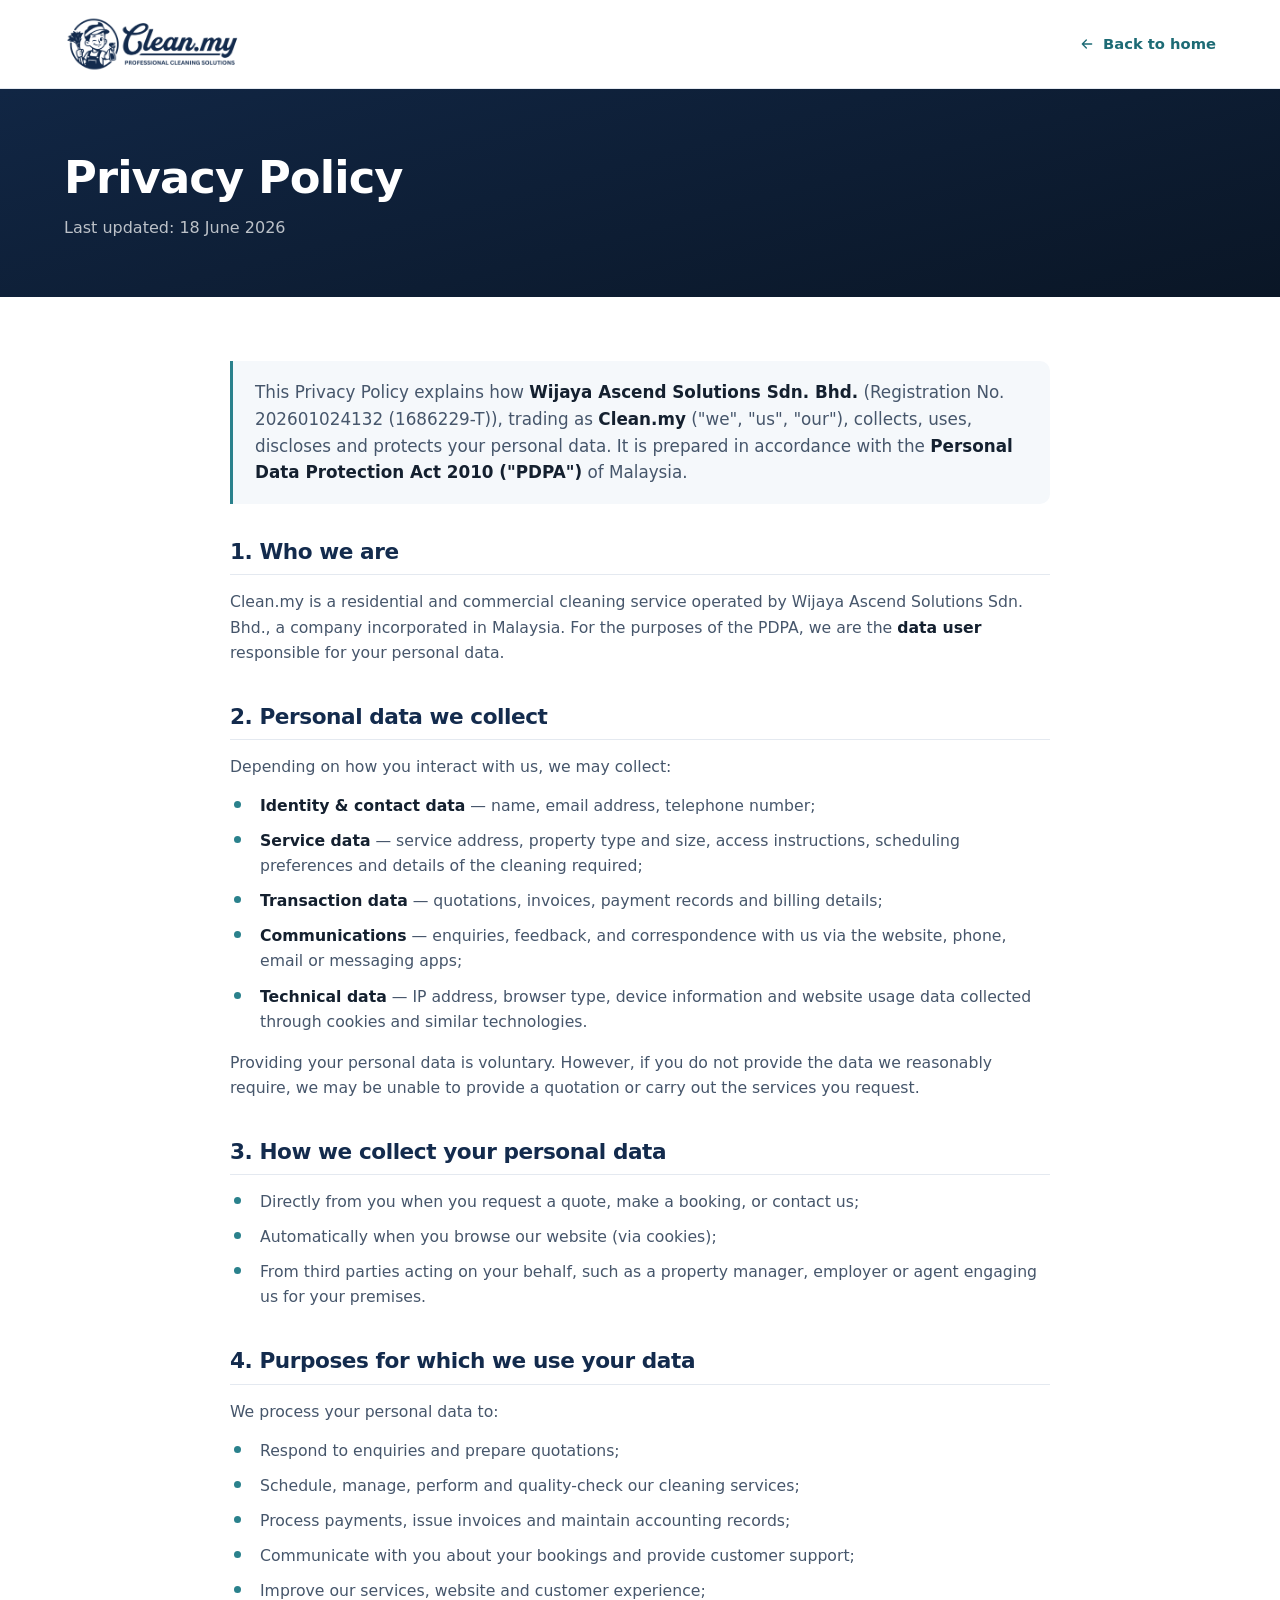
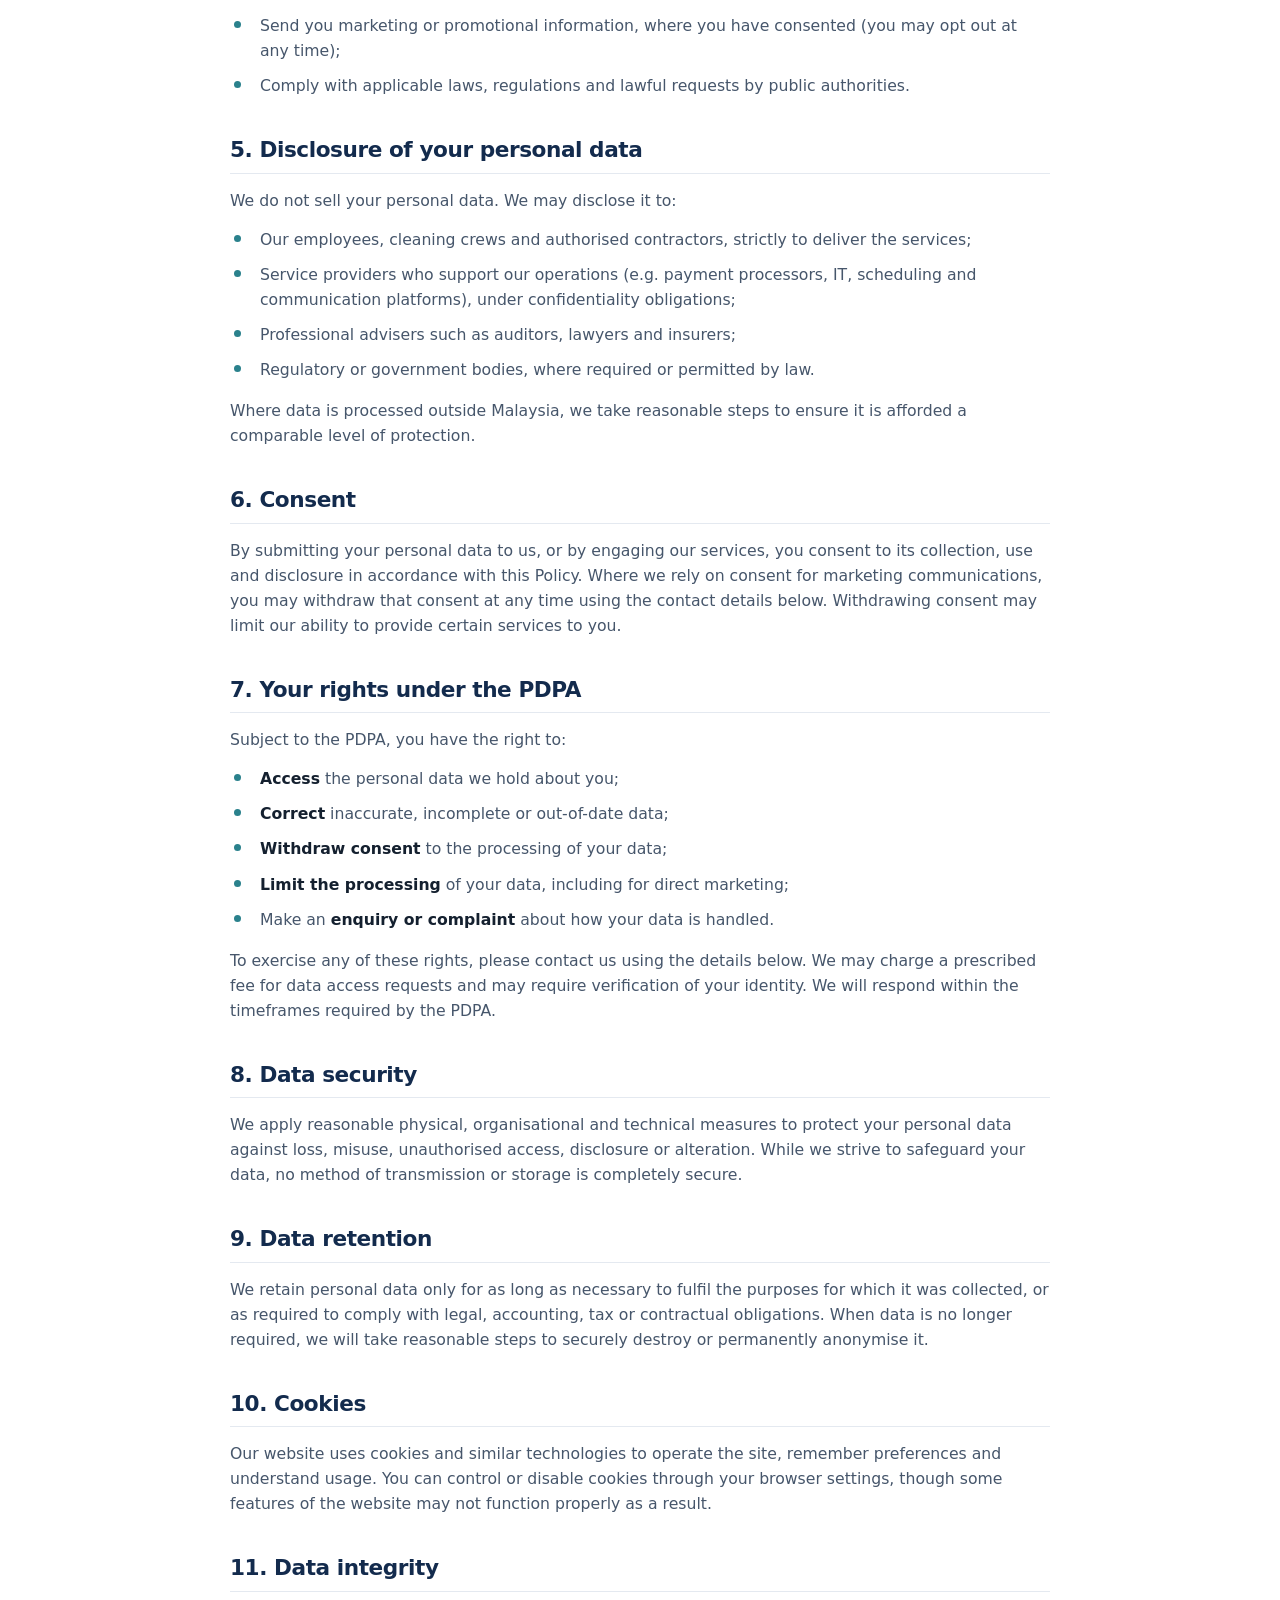
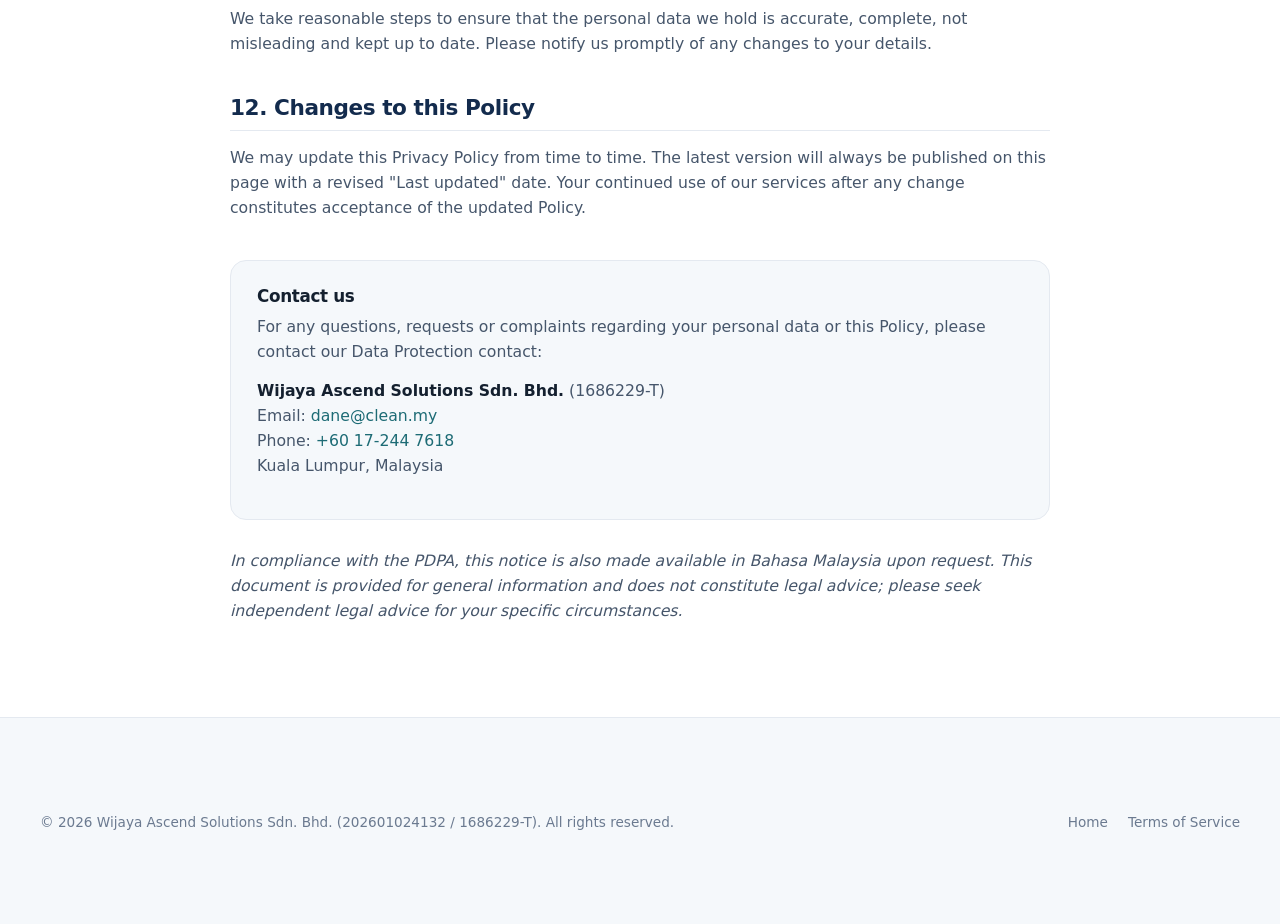
<file: privacy.html>
<!DOCTYPE html>
<html lang="en">
<head>
  <meta charset="UTF-8" />
  <meta name="viewport" content="width=device-width, initial-scale=1.0" />
  <meta http-equiv="Content-Security-Policy" content="default-src 'self'; base-uri 'self'; object-src 'none'; frame-ancestors 'none'; form-action 'self'; img-src 'self' data:; style-src 'self' 'unsafe-inline' https://fonts.googleapis.com; font-src 'self' https://fonts.gstatic.com; script-src 'self'; connect-src 'self'; upgrade-insecure-requests" />
  <meta name="referrer" content="strict-origin-when-cross-origin" />
  <title>Privacy Policy — Clean.my</title>
  <meta name="description" content="Clean.my Privacy Policy, prepared in line with Malaysia's Personal Data Protection Act 2010 (PDPA). Operated by Wijaya Ascend Solutions Sdn. Bhd." />
  <link rel="icon" type="image/png" sizes="48x48" href="assets/favicon-48.png" />
  <link rel="icon" type="image/png" sizes="32x32" href="assets/favicon-32.png" />
  <link rel="icon" type="image/png" sizes="16x16" href="assets/favicon-16.png" />
  <link rel="icon" type="image/png" sizes="96x96" href="assets/favicon-96.png" />
  <link rel="apple-touch-icon" sizes="180x180" href="assets/apple-touch-icon.png" />
  <link rel="manifest" href="site.webmanifest" />
  <meta name="theme-color" content="#132b4d" />
  <link rel="preconnect" href="https://fonts.googleapis.com" />
  <link rel="preconnect" href="https://fonts.gstatic.com" crossorigin />
  <link href="https://fonts.googleapis.com/css2?family=Sora:wght@400;500;600;700;800&family=Inter:wght@400;450;500;600;700&display=swap" rel="stylesheet" />
  <link rel="stylesheet" href="styles.css?v=5" />
</head>
<body>

  <header class="legal-nav">
    <div class="container legal-nav__inner">
      <a href="index.html" aria-label="Clean.my home"><img src="assets/logo.png" alt="Clean.my — Professional Cleaning Solutions" width="800" height="267" /></a>
      <a href="index.html" class="legal-back"><svg viewBox="0 0 24 24" class="ic"><path d="M19 12H5M11 18l-6-6 6-6"/></svg> Back to home</a>
    </div>
  </header>

  <section class="legal-hero">
    <div class="container">
      <h1>Privacy Policy</h1>
      <p>Last updated: 18 June 2026</p>
    </div>
  </section>

  <section class="legal-body">
    <div class="container">
      <div class="legal-wrap">
        <p class="legal-intro">This Privacy Policy explains how <strong>Wijaya Ascend Solutions Sdn. Bhd.</strong> (Registration No. 202601024132 (1686229-T)), trading as <strong>Clean.my</strong> ("we", "us", "our"), collects, uses, discloses and protects your personal data. It is prepared in accordance with the <strong>Personal Data Protection Act 2010 ("PDPA")</strong> of Malaysia.</p>

        <h2>1. Who we are</h2>
        <p>Clean.my is a residential and commercial cleaning service operated by Wijaya Ascend Solutions Sdn. Bhd., a company incorporated in Malaysia. For the purposes of the PDPA, we are the <strong>data user</strong> responsible for your personal data.</p>

        <h2>2. Personal data we collect</h2>
        <p>Depending on how you interact with us, we may collect:</p>
        <ul>
          <li><strong>Identity &amp; contact data</strong> — name, email address, telephone number;</li>
          <li><strong>Service data</strong> — service address, property type and size, access instructions, scheduling preferences and details of the cleaning required;</li>
          <li><strong>Transaction data</strong> — quotations, invoices, payment records and billing details;</li>
          <li><strong>Communications</strong> — enquiries, feedback, and correspondence with us via the website, phone, email or messaging apps;</li>
          <li><strong>Technical data</strong> — IP address, browser type, device information and website usage data collected through cookies and similar technologies.</li>
        </ul>
        <p>Providing your personal data is voluntary. However, if you do not provide the data we reasonably require, we may be unable to provide a quotation or carry out the services you request.</p>

        <h2>3. How we collect your personal data</h2>
        <ul>
          <li>Directly from you when you request a quote, make a booking, or contact us;</li>
          <li>Automatically when you browse our website (via cookies);</li>
          <li>From third parties acting on your behalf, such as a property manager, employer or agent engaging us for your premises.</li>
        </ul>

        <h2>4. Purposes for which we use your data</h2>
        <p>We process your personal data to:</p>
        <ul>
          <li>Respond to enquiries and prepare quotations;</li>
          <li>Schedule, manage, perform and quality-check our cleaning services;</li>
          <li>Process payments, issue invoices and maintain accounting records;</li>
          <li>Communicate with you about your bookings and provide customer support;</li>
          <li>Improve our services, website and customer experience;</li>
          <li>Send you marketing or promotional information, where you have consented (you may opt out at any time);</li>
          <li>Comply with applicable laws, regulations and lawful requests by public authorities.</li>
        </ul>

        <h2>5. Disclosure of your personal data</h2>
        <p>We do not sell your personal data. We may disclose it to:</p>
        <ul>
          <li>Our employees, cleaning crews and authorised contractors, strictly to deliver the services;</li>
          <li>Service providers who support our operations (e.g. payment processors, IT, scheduling and communication platforms), under confidentiality obligations;</li>
          <li>Professional advisers such as auditors, lawyers and insurers;</li>
          <li>Regulatory or government bodies, where required or permitted by law.</li>
        </ul>
        <p>Where data is processed outside Malaysia, we take reasonable steps to ensure it is afforded a comparable level of protection.</p>

        <h2>6. Consent</h2>
        <p>By submitting your personal data to us, or by engaging our services, you consent to its collection, use and disclosure in accordance with this Policy. Where we rely on consent for marketing communications, you may withdraw that consent at any time using the contact details below. Withdrawing consent may limit our ability to provide certain services to you.</p>

        <h2>7. Your rights under the PDPA</h2>
        <p>Subject to the PDPA, you have the right to:</p>
        <ul>
          <li><strong>Access</strong> the personal data we hold about you;</li>
          <li><strong>Correct</strong> inaccurate, incomplete or out-of-date data;</li>
          <li><strong>Withdraw consent</strong> to the processing of your data;</li>
          <li><strong>Limit the processing</strong> of your data, including for direct marketing;</li>
          <li>Make an <strong>enquiry or complaint</strong> about how your data is handled.</li>
        </ul>
        <p>To exercise any of these rights, please contact us using the details below. We may charge a prescribed fee for data access requests and may require verification of your identity. We will respond within the timeframes required by the PDPA.</p>

        <h2>8. Data security</h2>
        <p>We apply reasonable physical, organisational and technical measures to protect your personal data against loss, misuse, unauthorised access, disclosure or alteration. While we strive to safeguard your data, no method of transmission or storage is completely secure.</p>

        <h2>9. Data retention</h2>
        <p>We retain personal data only for as long as necessary to fulfil the purposes for which it was collected, or as required to comply with legal, accounting, tax or contractual obligations. When data is no longer required, we will take reasonable steps to securely destroy or permanently anonymise it.</p>

        <h2>10. Cookies</h2>
        <p>Our website uses cookies and similar technologies to operate the site, remember preferences and understand usage. You can control or disable cookies through your browser settings, though some features of the website may not function properly as a result.</p>

        <h2>11. Data integrity</h2>
        <p>We take reasonable steps to ensure that the personal data we hold is accurate, complete, not misleading and kept up to date. Please notify us promptly of any changes to your details.</p>

        <h2>12. Changes to this Policy</h2>
        <p>We may update this Privacy Policy from time to time. The latest version will always be published on this page with a revised "Last updated" date. Your continued use of our services after any change constitutes acceptance of the updated Policy.</p>

        <div class="legal-contact">
          <h3>Contact us</h3>
          <p>For any questions, requests or complaints regarding your personal data or this Policy, please contact our Data Protection contact:</p>
          <p>
            <strong>Wijaya Ascend Solutions Sdn. Bhd.</strong> (1686229-T)<br>
            Email: <a href="mailto:dane@clean.my">dane@clean.my</a><br>
            Phone: <a href="tel:+60172447618">+60 17-244 7618</a><br>
            Kuala Lumpur, Malaysia
          </p>
        </div>

        <p class="legal-disclaimer">In compliance with the PDPA, this notice is also made available in Bahasa Malaysia upon request. This document is provided for general information and does not constitute legal advice; please seek independent legal advice for your specific circumstances.</p>
      </div>
    </div>
  </section>

  <footer class="footer">
    <div class="container footer__bottom" style="border-top:none;">
      <span>© <span id="year">2026</span> Wijaya Ascend Solutions Sdn. Bhd. (202601024132 / 1686229-T). <span class="footer__rights">All rights reserved.</span></span>
      <span class="footer__legal"><a href="index.html">Home</a><a href="terms.html">Terms of Service</a></span>
    </div>
  </footer>

  <script src="assets/legal.js?v=5"></script>
</body>
</html>
</file>
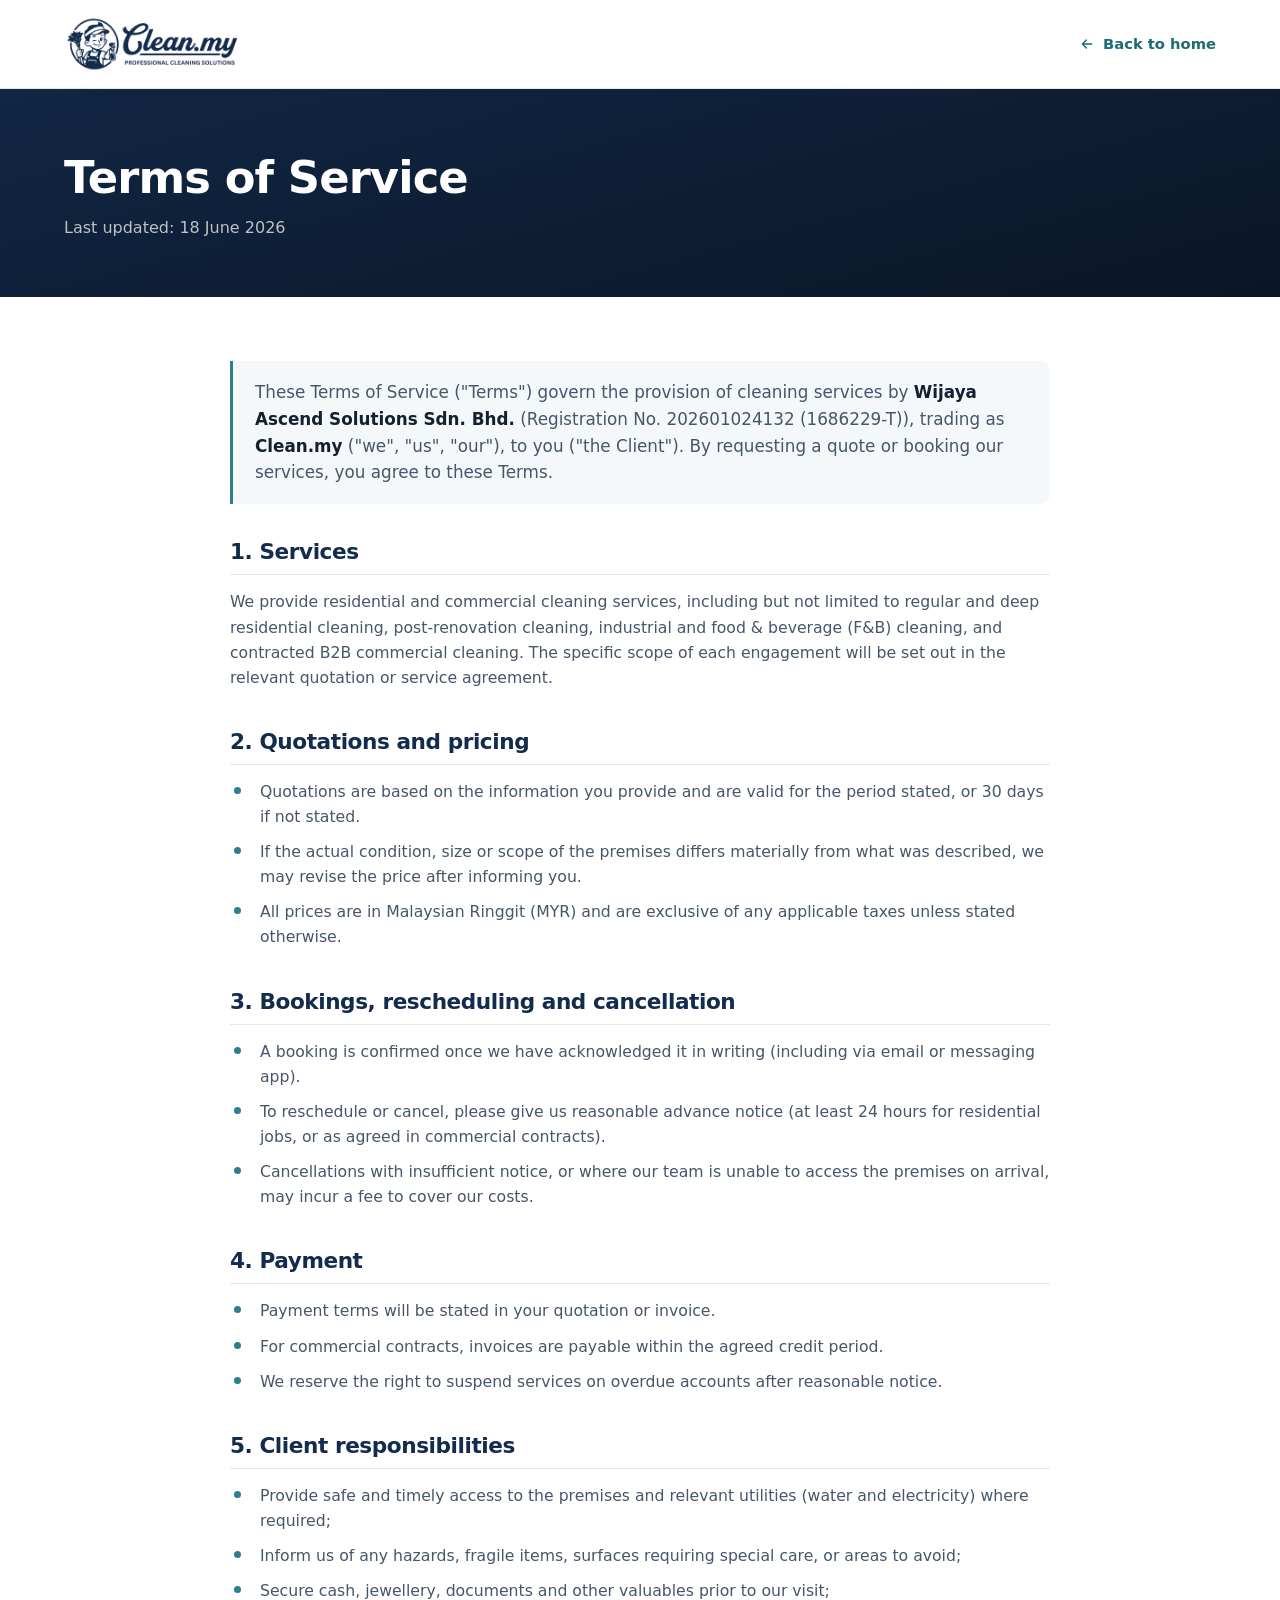
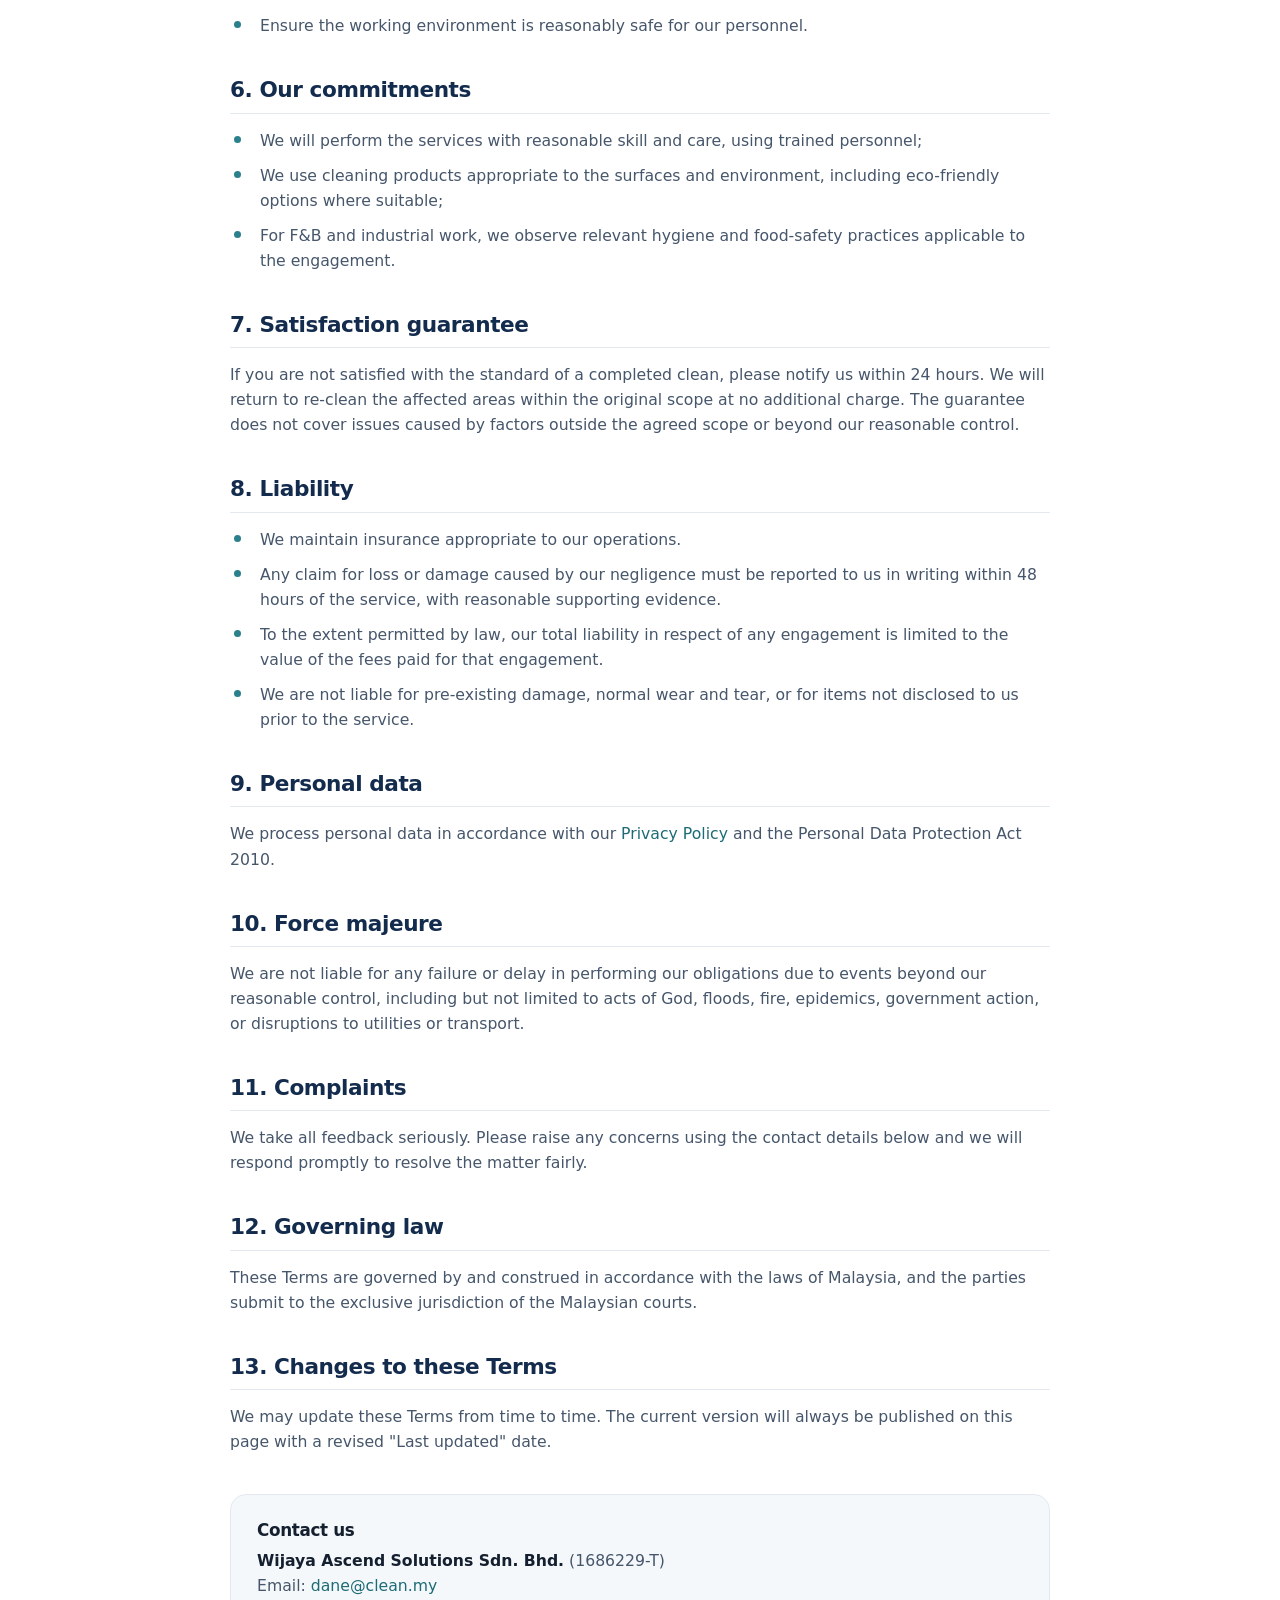
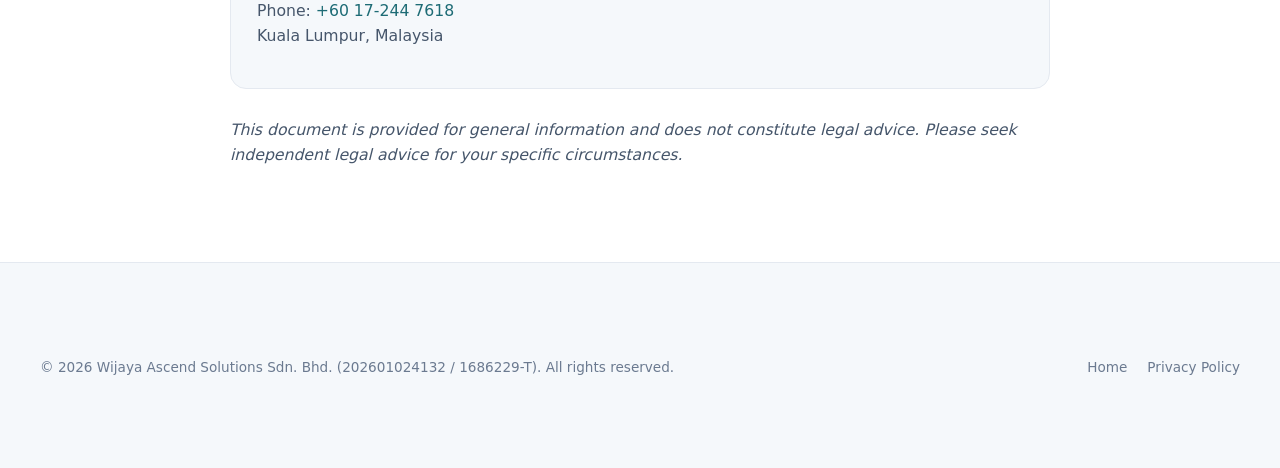
<file: terms.html>
<!DOCTYPE html>
<html lang="en">
<head>
  <meta charset="UTF-8" />
  <meta name="viewport" content="width=device-width, initial-scale=1.0" />
  <meta http-equiv="Content-Security-Policy" content="default-src 'self'; base-uri 'self'; object-src 'none'; frame-ancestors 'none'; form-action 'self'; img-src 'self' data:; style-src 'self' 'unsafe-inline' https://fonts.googleapis.com; font-src 'self' https://fonts.gstatic.com; script-src 'self'; connect-src 'self'; upgrade-insecure-requests" />
  <meta name="referrer" content="strict-origin-when-cross-origin" />
  <title>Terms of Service — Clean.my</title>
  <meta name="description" content="Clean.my Terms of Service. Operated by Wijaya Ascend Solutions Sdn. Bhd. (1686229-T), Malaysia." />
  <link rel="icon" type="image/png" sizes="48x48" href="assets/favicon-48.png" />
  <link rel="icon" type="image/png" sizes="32x32" href="assets/favicon-32.png" />
  <link rel="icon" type="image/png" sizes="16x16" href="assets/favicon-16.png" />
  <link rel="icon" type="image/png" sizes="96x96" href="assets/favicon-96.png" />
  <link rel="apple-touch-icon" sizes="180x180" href="assets/apple-touch-icon.png" />
  <link rel="manifest" href="site.webmanifest" />
  <meta name="theme-color" content="#132b4d" />
  <link rel="preconnect" href="https://fonts.googleapis.com" />
  <link rel="preconnect" href="https://fonts.gstatic.com" crossorigin />
  <link href="https://fonts.googleapis.com/css2?family=Sora:wght@400;500;600;700;800&family=Inter:wght@400;450;500;600;700&display=swap" rel="stylesheet" />
  <link rel="stylesheet" href="styles.css?v=5" />
</head>
<body>

  <header class="legal-nav">
    <div class="container legal-nav__inner">
      <a href="index.html" aria-label="Clean.my home"><img src="assets/logo.png" alt="Clean.my — Professional Cleaning Solutions" width="800" height="267" /></a>
      <a href="index.html" class="legal-back"><svg viewBox="0 0 24 24" class="ic"><path d="M19 12H5M11 18l-6-6 6-6"/></svg> Back to home</a>
    </div>
  </header>

  <section class="legal-hero">
    <div class="container">
      <h1>Terms of Service</h1>
      <p>Last updated: 18 June 2026</p>
    </div>
  </section>

  <section class="legal-body">
    <div class="container">
      <div class="legal-wrap">
        <p class="legal-intro">These Terms of Service ("Terms") govern the provision of cleaning services by <strong>Wijaya Ascend Solutions Sdn. Bhd.</strong> (Registration No. 202601024132 (1686229-T)), trading as <strong>Clean.my</strong> ("we", "us", "our"), to you ("the Client"). By requesting a quote or booking our services, you agree to these Terms.</p>

        <h2>1. Services</h2>
        <p>We provide residential and commercial cleaning services, including but not limited to regular and deep residential cleaning, post-renovation cleaning, industrial and food &amp; beverage (F&amp;B) cleaning, and contracted B2B commercial cleaning. The specific scope of each engagement will be set out in the relevant quotation or service agreement.</p>

        <h2>2. Quotations and pricing</h2>
        <ul>
          <li>Quotations are based on the information you provide and are valid for the period stated, or 30 days if not stated.</li>
          <li>If the actual condition, size or scope of the premises differs materially from what was described, we may revise the price after informing you.</li>
          <li>All prices are in Malaysian Ringgit (MYR) and are exclusive of any applicable taxes unless stated otherwise.</li>
        </ul>

        <h2>3. Bookings, rescheduling and cancellation</h2>
        <ul>
          <li>A booking is confirmed once we have acknowledged it in writing (including via email or messaging app).</li>
          <li>To reschedule or cancel, please give us reasonable advance notice (at least 24 hours for residential jobs, or as agreed in commercial contracts).</li>
          <li>Cancellations with insufficient notice, or where our team is unable to access the premises on arrival, may incur a fee to cover our costs.</li>
        </ul>

        <h2>4. Payment</h2>
        <ul>
          <li>Payment terms will be stated in your quotation or invoice.</li>
          <li>For commercial contracts, invoices are payable within the agreed credit period.</li>
          <li>We reserve the right to suspend services on overdue accounts after reasonable notice.</li>
        </ul>

        <h2>5. Client responsibilities</h2>
        <ul>
          <li>Provide safe and timely access to the premises and relevant utilities (water and electricity) where required;</li>
          <li>Inform us of any hazards, fragile items, surfaces requiring special care, or areas to avoid;</li>
          <li>Secure cash, jewellery, documents and other valuables prior to our visit;</li>
          <li>Ensure the working environment is reasonably safe for our personnel.</li>
        </ul>

        <h2>6. Our commitments</h2>
        <ul>
          <li>We will perform the services with reasonable skill and care, using trained personnel;</li>
          <li>We use cleaning products appropriate to the surfaces and environment, including eco-friendly options where suitable;</li>
          <li>For F&amp;B and industrial work, we observe relevant hygiene and food-safety practices applicable to the engagement.</li>
        </ul>

        <h2>7. Satisfaction guarantee</h2>
        <p>If you are not satisfied with the standard of a completed clean, please notify us within 24 hours. We will return to re-clean the affected areas within the original scope at no additional charge. The guarantee does not cover issues caused by factors outside the agreed scope or beyond our reasonable control.</p>

        <h2>8. Liability</h2>
        <ul>
          <li>We maintain insurance appropriate to our operations.</li>
          <li>Any claim for loss or damage caused by our negligence must be reported to us in writing within 48 hours of the service, with reasonable supporting evidence.</li>
          <li>To the extent permitted by law, our total liability in respect of any engagement is limited to the value of the fees paid for that engagement.</li>
          <li>We are not liable for pre-existing damage, normal wear and tear, or for items not disclosed to us prior to the service.</li>
        </ul>

        <h2>9. Personal data</h2>
        <p>We process personal data in accordance with our <a href="privacy.html">Privacy Policy</a> and the Personal Data Protection Act 2010.</p>

        <h2>10. Force majeure</h2>
        <p>We are not liable for any failure or delay in performing our obligations due to events beyond our reasonable control, including but not limited to acts of God, floods, fire, epidemics, government action, or disruptions to utilities or transport.</p>

        <h2>11. Complaints</h2>
        <p>We take all feedback seriously. Please raise any concerns using the contact details below and we will respond promptly to resolve the matter fairly.</p>

        <h2>12. Governing law</h2>
        <p>These Terms are governed by and construed in accordance with the laws of Malaysia, and the parties submit to the exclusive jurisdiction of the Malaysian courts.</p>

        <h2>13. Changes to these Terms</h2>
        <p>We may update these Terms from time to time. The current version will always be published on this page with a revised "Last updated" date.</p>

        <div class="legal-contact">
          <h3>Contact us</h3>
          <p>
            <strong>Wijaya Ascend Solutions Sdn. Bhd.</strong> (1686229-T)<br>
            Email: <a href="mailto:dane@clean.my">dane@clean.my</a><br>
            Phone: <a href="tel:+60172447618">+60 17-244 7618</a><br>
            Kuala Lumpur, Malaysia
          </p>
        </div>

        <p class="legal-disclaimer">This document is provided for general information and does not constitute legal advice. Please seek independent legal advice for your specific circumstances.</p>
      </div>
    </div>
  </section>

  <footer class="footer">
    <div class="container footer__bottom" style="border-top:none;">
      <span>© <span id="year">2026</span> Wijaya Ascend Solutions Sdn. Bhd. (202601024132 / 1686229-T). <span class="footer__rights">All rights reserved.</span></span>
      <span class="footer__legal"><a href="index.html">Home</a><a href="privacy.html">Privacy Policy</a></span>
    </div>
  </footer>

  <script src="assets/legal.js?v=5"></script>
</body>
</html>
</file>
<file: styles.css>
/* ============================================================
   Clean.my — Design System  (v2: flatter, darker, calmer)
   Navy #132b4d brand + muted teal accent
   ============================================================ */

:root {
  /* Brand navy scale */
  --navy-900: #0a1626;
  --navy-800: #0e2038;
  --navy-700: #132b4d;   /* brand color */
  --navy-600: #1d3a63;
  --navy-500: #2c4f80;

  /* Muted teal accent (flat, low-glare) */
  --teal-700: #14535c;
  --teal-600: #1d6b75;   /* primary actions / links on light */
  --teal-500: #2a818c;   /* accent icons */
  --teal-400: #4f9aa4;   /* subtle */
  --teal-soft: #8fb6bd;  /* desaturated light accent for dark bg */

  /* Neutrals */
  --ink: #14202f;
  --slate: #46566b;
  --muted: #6b7a90;
  --line: #e4e9f0;
  --cloud: #f5f8fb;
  --cloud-2: #edf2f8;
  --white: #ffffff;

  --grad-teal: linear-gradient(120deg, #2a818c, #1d6b75);
  --grad-navy: linear-gradient(165deg, #16305480 0%, #0a1626 100%), #0c1c34;

  --shadow-sm: 0 1px 2px rgba(13,32,56,.05), 0 1px 4px rgba(13,32,56,.05);
  --shadow-md: 0 8px 22px rgba(13,32,56,.08), 0 2px 6px rgba(13,32,56,.05);
  --shadow-lg: 0 20px 48px rgba(13,32,56,.12), 0 6px 18px rgba(13,32,56,.07);
  --shadow-btn: 0 8px 20px rgba(19,43,77,.18);

  --r-sm: 10px;
  --r-md: 16px;
  --r-lg: 22px;
  --r-xl: 30px;
  --r-pill: 999px;

  --container: 1200px;
  --ease: cubic-bezier(.22,.61,.36,1);

  --font-head: 'Sora', system-ui, sans-serif;
  --font-body: 'Inter', system-ui, sans-serif;
}

/* ---------- Reset ---------- */
*, *::before, *::after { box-sizing: border-box; margin: 0; padding: 0; }
html { scroll-behavior: smooth; -webkit-text-size-adjust: 100%; }
body {
  font-family: var(--font-body);
  color: var(--ink);
  background: var(--white);
  line-height: 1.6;
  font-size: 16px;
  -webkit-font-smoothing: antialiased;
  overflow-x: hidden;
}
img, svg { display: block; max-width: 100%; }
a { color: inherit; text-decoration: none; }
ul { list-style: none; }
button { font-family: inherit; cursor: pointer; border: none; background: none; }

.container { width: 100%; max-width: var(--container); margin-inline: auto; padding-inline: 24px; }

.ic { width: 18px; height: 18px; fill: none; stroke: currentColor; stroke-width: 2;
  stroke-linecap: round; stroke-linejoin: round; flex-shrink: 0; }
.ic--lg { width: 30px; height: 30px; }

/* ---------- Typography helpers ---------- */
h1, h2, h3, h4 { font-family: var(--font-head); font-weight: 700; line-height: 1.12; letter-spacing: -.02em; color: var(--ink); }
.text-soft { color: var(--teal-soft); }   /* flat, low-glare hero highlight */

.eyebrow {
  display: inline-flex; align-items: center; gap: 8px;
  font-size: .78rem; font-weight: 600; letter-spacing: .09em; text-transform: uppercase;
  color: var(--teal-600);
  background: rgba(42,129,140,.10);
  padding: 7px 14px; border-radius: var(--r-pill);
  margin-bottom: 20px;
}
.eyebrow--light { color: var(--teal-soft); background: rgba(143,182,189,.14); }
.eyebrow__dot { width: 7px; height: 7px; border-radius: 50%; background: var(--teal-500); }

/* ---------- Buttons ---------- */
.btn {
  display: inline-flex; align-items: center; justify-content: center; gap: 9px;
  font-weight: 600; font-size: .95rem; padding: 13px 22px; border-radius: var(--r-pill);
  transition: transform .25s var(--ease), box-shadow .25s var(--ease), background .25s, color .25s, border-color .25s;
  white-space: nowrap; cursor: pointer;
}
.btn .ic { width: 17px; height: 17px; transition: transform .25s var(--ease); }
.btn--lg { padding: 16px 28px; font-size: 1rem; }
.btn--block { width: 100%; }
.btn--primary {
  background: var(--teal-600); color: var(--white);
  box-shadow: var(--shadow-btn);
}
.btn--primary:hover { background: var(--teal-500); transform: translateY(-2px); }
.btn--primary:hover .ic { transform: translateX(4px); }
/* light primary for dark backgrounds */
.btn--light { background: var(--white); color: var(--navy-700); box-shadow: var(--shadow-btn); }
.btn--light:hover { background: #eef3f8; transform: translateY(-2px); }
.btn--light:hover .ic { transform: translateX(4px); }
.btn--ghost {
  background: rgba(255,255,255,.04); color: var(--white);
  border: 1.5px solid rgba(255,255,255,.26);
}
.btn--ghost:hover { background: rgba(255,255,255,.10); border-color: rgba(255,255,255,.45); transform: translateY(-2px); }

/* ============================================================
   Topbar (light, cohesive with white nav)
   ============================================================ */
.topbar {
  background: var(--cloud-2); color: var(--slate);
  font-size: .82rem; border-bottom: 1px solid var(--line);
}
.topbar__inner { display: flex; align-items: center; gap: 14px; padding-block: 9px; }
.topbar__item { display: inline-flex; align-items: center; gap: 7px; }
.topbar__item .ic { width: 15px; height: 15px; color: var(--teal-600); }
.topbar__sep { color: var(--line); }
.topbar__phone { margin-left: auto; display: inline-flex; align-items: center; gap: 7px;
  font-weight: 600; color: var(--navy-700); }
.topbar__phone .ic { width: 14px; height: 14px; color: var(--teal-600); }
.topbar__phone:hover { color: var(--teal-600); }

/* ============================================================
   Navigation (solid white, always — navy logo reads clearly)
   ============================================================ */
.nav {
  position: sticky; top: 0; z-index: 100;
  background: rgba(255,255,255,.92); backdrop-filter: blur(14px) saturate(1.3);
  border-bottom: 1px solid transparent;
  transition: box-shadow .35s var(--ease), border-color .35s;
}
.nav.scrolled { box-shadow: var(--shadow-sm); border-color: var(--line); }
.nav__inner { display: flex; align-items: center; justify-content: space-between; padding-block: 12px; }
.nav__logo-img { height: 66px; width: auto; }

.nav__links { display: flex; align-items: center; gap: 4px; }
.nav__links a {
  font-size: .94rem; font-weight: 500; color: var(--slate);
  padding: 9px 14px; border-radius: var(--r-pill); transition: color .2s, background .2s;
}
.nav__links a:not(.nav__cta):hover { color: var(--navy-700); background: var(--cloud); }
.nav__cta {
  background: var(--teal-600) !important; color: var(--white) !important;
  font-weight: 600; margin-left: 8px; box-shadow: var(--shadow-btn);
}
.nav__cta:hover { background: var(--teal-500) !important; transform: translateY(-1px); }

.nav__toggle { display: none; flex-direction: column; gap: 5px; padding: 8px; }
.nav__toggle span { width: 24px; height: 2px; background: var(--navy-700); border-radius: 2px;
  transition: transform .3s var(--ease), opacity .3s; }

/* ============================================================
   Hero
   ============================================================ */
.hero { position: relative; background: var(--grad-navy); color: var(--white); overflow: hidden; }
.hero__bg { position: absolute; inset: 0; overflow: hidden; z-index: 0; }
.blob { position: absolute; border-radius: 50%; filter: blur(90px); opacity: .22; }
.blob--1 { width: 520px; height: 520px; top: -180px; right: -120px;
  background: radial-gradient(circle, #2a818c, transparent 70%); }
.blob--2 { width: 440px; height: 440px; bottom: -220px; left: -160px;
  background: radial-gradient(circle, #1d3a63, transparent 70%); }
.grid-overlay { position: absolute; inset: 0;
  background-image: linear-gradient(rgba(255,255,255,.025) 1px, transparent 1px),
                    linear-gradient(90deg, rgba(255,255,255,.025) 1px, transparent 1px);
  background-size: 58px 58px;
  mask-image: radial-gradient(ellipse 80% 70% at 50% 30%, #000 35%, transparent 80%);
}

.hero__inner { position: relative; z-index: 2; display: grid; grid-template-columns: 1.05fr .95fr;
  gap: 56px; align-items: center; padding-block: 76px 92px; }
.hero__title { font-size: clamp(2.5rem, 5.2vw, 4.1rem); font-weight: 800; color: var(--white);
  letter-spacing: -.03em; margin-bottom: 22px; }
.hero__sub { font-size: 1.1rem; color: rgba(255,255,255,.74); max-width: 540px; margin-bottom: 34px; }
.hero__actions { display: flex; gap: 14px; flex-wrap: wrap; margin-bottom: 42px; }

.hero__trust { display: flex; align-items: center; gap: 16px; }
.avatars { display: flex; }
.avatar { width: 42px; height: 42px; border-radius: 50%; display: grid; place-items: center;
  font-size: .76rem; font-weight: 700; color: var(--white);
  background: var(--navy-500); border: 2.5px solid var(--navy-800); margin-left: -12px; }
.avatar:first-child { margin-left: 0; }
.avatar:nth-child(2) { background: var(--navy-600); }
.avatar:nth-child(3) { background: var(--teal-700); }
.avatar:last-child { background: rgba(255,255,255,.14); }
.stars { color: #e8b964; letter-spacing: 2px; font-size: .9rem; }
.hero__trust-text { font-size: .88rem; color: rgba(255,255,255,.66); }
.hero__trust-text span { display: block; }

/* ---- Hero visual: one cohesive panel + soft backing card (no scattered bubbles) ---- */
.hero__visual { position: relative; }
.hero__visual::before {  /* soft backing card for depth */
  content: ''; position: absolute; inset: 26px -16px -22px 34px;
  background: rgba(255,255,255,.05); border: 1px solid rgba(255,255,255,.08);
  border-radius: var(--r-xl); transform: rotate(3deg);
}
.panel { position: relative; z-index: 2; background: var(--white); color: var(--ink);
  border-radius: var(--r-xl); box-shadow: var(--shadow-lg); padding: 26px 26px 22px;
  animation: float 6s ease-in-out infinite; }
.panel__top { display: flex; align-items: center; justify-content: space-between; margin-bottom: 16px; }
.panel__badge { display: inline-flex; align-items: center; gap: 7px; font-size: .78rem; font-weight: 600;
  color: var(--teal-600); background: rgba(42,129,140,.10); padding: 6px 12px; border-radius: var(--r-pill); }
.panel__badge .dot { width: 7px; height: 7px; border-radius: 50%; background: var(--teal-500); }
.panel__price { font-family: var(--font-head); font-weight: 700; font-size: .92rem; color: var(--muted); }
.panel__title { font-family: var(--font-head); font-weight: 700; font-size: 1.32rem; margin-bottom: 4px; }
.panel__meta { font-size: .88rem; color: var(--muted); margin-bottom: 18px; }
.panel__list { display: flex; flex-direction: column; gap: 11px; padding-block: 18px; border-block: 1px solid var(--line); }
.panel__list li { display: flex; align-items: center; gap: 11px; font-size: .9rem; color: var(--slate); }
.panel__list .ic { width: 19px; height: 19px; color: var(--white); background: var(--teal-600);
  border-radius: 50%; padding: 3px; stroke-width: 3; }
.panel__foot { display: flex; align-items: center; justify-content: space-between; padding-top: 16px; }
.panel__rating { display: flex; flex-direction: column; gap: 2px; }
.panel__rating small { font-size: .78rem; color: var(--muted); }
.panel__cta { display: inline-flex; align-items: center; gap: 7px; font-weight: 600; font-size: .85rem;
  color: var(--teal-600); }
.panel__cta .ic { width: 15px; height: 15px; }

.hero__chip { position: absolute; z-index: 4; top: -32px; right: -14px;
  display: flex; align-items: center; gap: 11px; background: var(--white); color: var(--navy-700);
  border-radius: var(--r-pill); padding: 9px 18px 9px 9px; box-shadow: var(--shadow-lg);
  animation: float 4.6s ease-in-out infinite .7s; }
.hero__chip-ic { width: 36px; height: 36px; border-radius: 50%; display: grid; place-items: center;
  background: rgba(42,129,140,.14); color: var(--teal-600); flex-shrink: 0; }
.hero__chip-ic .ic { width: 21px; height: 21px; }
.hero__chip-txt strong { font-family: var(--font-head); font-size: 1.02rem; display: block; line-height: 1; color: var(--navy-700); }
.hero__chip-txt small { font-size: .72rem; color: var(--muted); }

/* Marquee */
.marquee { position: relative; z-index: 2; border-top: 1px solid rgba(255,255,255,.07);
  border-bottom: 1px solid rgba(255,255,255,.07); padding-block: 17px; overflow: hidden;
  background: rgba(255,255,255,.015); }
.marquee__track { display: flex; align-items: center; gap: 28px; white-space: nowrap;
  width: max-content; animation: marquee 30s linear infinite; }
.marquee__track span { font-family: var(--font-head); font-weight: 700; font-size: 1rem;
  letter-spacing: .05em; color: rgba(255,255,255,.42); }
.marquee__track i { color: var(--teal-500); font-style: normal; }

/* ============================================================
   Sections
   ============================================================ */
.section { padding-block: 100px; }
.section--alt { background: var(--cloud); }
.section__head { max-width: 680px; margin: 0 auto 60px; text-align: center; }
.section__title { font-size: clamp(2rem, 3.4vw, 2.8rem); margin-bottom: 18px; }
.section__title--light { color: var(--white); }
.section__lead { font-size: 1.08rem; color: var(--muted); }
.section__lead--light { color: rgba(255,255,255,.7); }

/* ---------- Services ---------- */
.services { display: grid; grid-template-columns: repeat(4, 1fr); gap: 24px; }
.svc {
  position: relative; background: var(--white); border: 1px solid var(--line);
  border-radius: var(--r-lg); padding: 32px 28px; display: flex; flex-direction: column;
  transition: transform .35s var(--ease), box-shadow .35s var(--ease), border-color .35s; overflow: hidden;
}
.svc::before { content: ''; position: absolute; inset: 0 0 auto 0; height: 3px;
  background: var(--grad-teal); transform: scaleX(0); transform-origin: left; transition: transform .4s var(--ease); }
.svc:hover { transform: translateY(-7px); box-shadow: var(--shadow-lg); border-color: transparent; }
.svc:hover::before { transform: scaleX(1); }
.svc__icon { width: 56px; height: 56px; border-radius: var(--r-md); display: grid; place-items: center;
  background: var(--cloud); color: var(--teal-600); margin-bottom: 22px; transition: background .35s, color .35s; }
.svc__icon .ic { width: 27px; height: 27px; }
.svc:hover .svc__icon { background: var(--teal-600); color: var(--white); }
.svc__title { font-size: 1.22rem; margin-bottom: 12px; }
.svc__desc { font-size: .93rem; color: var(--muted); margin-bottom: 18px; }
.svc__list { display: flex; flex-direction: column; gap: 9px; margin-bottom: 24px; }
.svc__list li { position: relative; padding-left: 26px; font-size: .87rem; color: var(--slate); }
.svc__list li::before { content: ''; position: absolute; left: 0; top: 3px; width: 16px; height: 16px;
  border-radius: 50%; background: rgba(42,129,140,.12);
  background-image: url("data:image/svg+xml,%3Csvg xmlns='http://www.w3.org/2000/svg' viewBox='0 0 24 24' fill='none' stroke='%231d6b75' stroke-width='3' stroke-linecap='round' stroke-linejoin='round'%3E%3Cpath d='M20 6L9 17l-5-5'/%3E%3C/svg%3E");
  background-size: 11px; background-repeat: no-repeat; background-position: center; }
.svc__link { display: inline-flex; align-items: center; gap: 7px; font-weight: 600; font-size: .89rem;
  color: var(--teal-600); margin-top: auto; }
.svc__link .ic { width: 16px; height: 16px; transition: transform .25s var(--ease); }
.svc__link:hover .ic { transform: translateX(4px); }

/* ---------- Sectors ---------- */
.sectors { background: var(--grad-navy); padding-block: 100px; position: relative; overflow: hidden; }
.sectors__head { position: relative; z-index: 2; text-align: center; max-width: 680px; margin: 0 auto 54px; }
.sectors__grid { position: relative; z-index: 2; display: grid; grid-template-columns: repeat(4, 1fr); gap: 16px; }
.sector { background: rgba(255,255,255,.04); border: 1px solid rgba(255,255,255,.09);
  border-radius: var(--r-md); padding: 26px 22px; transition: background .3s, border-color .3s, transform .3s var(--ease); }
.sector:hover { background: rgba(42,129,140,.14); border-color: rgba(79,154,164,.4); transform: translateY(-4px); }
.sector__num { display: block; font-family: var(--font-head); font-weight: 700; font-size: .82rem;
  color: var(--teal-soft); margin-bottom: 10px; }
.sector__name { font-family: var(--font-head); font-weight: 600; font-size: 1.02rem; color: var(--white); }

/* ---------- Stats ---------- */
.stats { background: var(--white); padding-block: 70px; border-bottom: 1px solid var(--line); }
.stats__grid { display: grid; grid-template-columns: repeat(4, 1fr); gap: 24px; text-align: center; }
.stat { position: relative; }
.stat:not(:last-child)::after { content: ''; position: absolute; right: -12px; top: 50%; transform: translateY(-50%);
  height: 54px; width: 1px; background: var(--line); }
.stat__num { font-family: var(--font-head); font-weight: 800; font-size: clamp(2.3rem, 3.8vw, 3rem);
  color: var(--navy-700); line-height: 1; }
.stat__label { font-size: .94rem; color: var(--muted); margin-top: 8px; }

/* ---------- Process ---------- */
.process { position: relative; display: grid; grid-template-columns: repeat(4, 1fr); gap: 28px; }
.process__line { position: absolute; top: 28px; left: 12%; right: 12%; height: 2px;
  background: repeating-linear-gradient(90deg, var(--teal-400) 0 7px, transparent 7px 15px); opacity: .45; }
.step { position: relative; text-align: center; }
.step__num { width: 56px; height: 56px; border-radius: 50%; margin: 0 auto 22px;
  display: grid; place-items: center; font-family: var(--font-head); font-weight: 700; font-size: 1.25rem;
  color: var(--white); background: var(--navy-700); box-shadow: 0 0 0 8px var(--white), var(--shadow-md);
  position: relative; z-index: 2; transition: background .3s, transform .3s var(--ease); }
.step:hover .step__num { background: var(--teal-600); transform: translateY(-4px); }
.step__title { font-size: 1.12rem; margin-bottom: 10px; }
.step__desc { font-size: .91rem; color: var(--muted); max-width: 240px; margin-inline: auto; }

/* ---------- Why us ---------- */
.why { display: grid; grid-template-columns: .8fr 1.2fr; gap: 56px; align-items: start; }
.why__intro { position: sticky; top: 110px; }
.why__intro .btn { margin-top: 28px; }
.why__grid { display: grid; grid-template-columns: 1fr 1fr; gap: 20px; }
.feat { background: var(--white); border: 1px solid var(--line); border-radius: var(--r-md);
  padding: 26px 24px; transition: transform .3s var(--ease), box-shadow .3s var(--ease); }
.feat:hover { transform: translateY(-5px); box-shadow: var(--shadow-md); }
.feat__icon { width: 48px; height: 48px; border-radius: 12px; display: grid; place-items: center;
  background: rgba(42,129,140,.10); color: var(--teal-600); margin-bottom: 16px; }
.feat__icon .ic { width: 24px; height: 24px; }
.feat h3 { font-size: 1.08rem; margin-bottom: 8px; }
.feat p { font-size: .89rem; color: var(--muted); }

/* ---------- Testimonials ---------- */
.quotes { display: grid; grid-template-columns: repeat(3, 1fr); gap: 24px; }
.quote { background: var(--white); border: 1px solid var(--line); border-radius: var(--r-lg);
  padding: 30px; transition: transform .3s var(--ease), box-shadow .3s var(--ease); }
.quote:hover { transform: translateY(-6px); box-shadow: var(--shadow-lg); }
.quote .stars { margin-bottom: 16px; }
.quote blockquote { font-size: 1rem; color: var(--ink); line-height: 1.6; margin-bottom: 24px; }
.quote figcaption { display: flex; align-items: center; gap: 12px; }
.quote__av { width: 44px; height: 44px; border-radius: 50%; display: grid; place-items: center;
  font-weight: 700; font-size: .84rem; color: var(--white); background: var(--navy-600); }
.quote figcaption strong { display: block; font-size: .94rem; font-family: var(--font-head); }
.quote figcaption small { color: var(--muted); font-size: .81rem; }

/* ---------- Quote CTA ---------- */
.quote-cta { background: var(--grad-navy); position: relative; overflow: hidden; }
.quote-cta__inner { position: relative; z-index: 2; display: grid; grid-template-columns: 1fr 1fr; gap: 56px; align-items: center; }
.quote-cta__title { font-size: clamp(2rem, 3.4vw, 2.7rem); color: var(--white); margin-bottom: 18px; }
.quote-cta__lead { font-size: 1.08rem; color: rgba(255,255,255,.74); margin-bottom: 28px; }
.quote-cta__points { display: flex; flex-direction: column; gap: 12px; margin-bottom: 30px; }
.quote-cta__points li { display: flex; align-items: center; gap: 12px; color: rgba(255,255,255,.88); font-size: .96rem; }
.quote-cta__points .ic { width: 20px; height: 20px; color: var(--white); background: var(--teal-600);
  border-radius: 50%; padding: 3px; stroke-width: 3; }
.quote-cta__contact { display: flex; gap: 12px; flex-wrap: wrap; }
.contact-chip { display: inline-flex; align-items: center; gap: 9px; font-weight: 600; font-size: .9rem;
  color: var(--white); background: rgba(255,255,255,.06); border: 1px solid rgba(255,255,255,.14);
  padding: 11px 18px; border-radius: var(--r-pill); transition: background .25s, border-color .25s; }
.contact-chip .ic { color: var(--teal-soft); }
.contact-chip:hover { background: rgba(255,255,255,.12); border-color: rgba(79,154,164,.45); }

/* Form */
.quote-form { background: var(--white); border-radius: var(--r-xl); padding: 36px; box-shadow: var(--shadow-lg); }
.field { display: flex; flex-direction: column; gap: 7px; margin-bottom: 18px; }
.field-row { display: grid; grid-template-columns: 1fr 1fr; gap: 16px; }
.field label { font-size: .84rem; font-weight: 600; color: var(--slate); }
.field input, .field select, .field textarea {
  font-family: inherit; font-size: .95rem; color: var(--ink);
  padding: 13px 15px; border: 1.5px solid var(--line); border-radius: var(--r-sm);
  background: var(--cloud); transition: border-color .2s, background .2s, box-shadow .2s; width: 100%; resize: vertical;
}
.field input::placeholder, .field textarea::placeholder { color: #9aa7b8; }
.field input:focus, .field select:focus, .field textarea:focus {
  outline: none; border-color: var(--teal-500); background: var(--white);
  box-shadow: 0 0 0 4px rgba(42,129,140,.12);
}
.field select { appearance: none; cursor: pointer;
  background-image: url("data:image/svg+xml,%3Csvg xmlns='http://www.w3.org/2000/svg' viewBox='0 0 24 24' fill='none' stroke='%236b7a90' stroke-width='2' stroke-linecap='round'%3E%3Cpath d='M6 9l6 6 6-6'/%3E%3C/svg%3E");
  background-repeat: no-repeat; background-position: right 14px center; background-size: 18px; padding-right: 42px; }
.form-note { margin-top: 14px; padding: 12px 16px; border-radius: var(--r-sm);
  background: rgba(42,129,140,.12); color: var(--teal-700); font-weight: 600; font-size: .9rem; }
.form-fine { margin-top: 14px; font-size: .78rem; color: var(--muted); text-align: center; }
/* Honeypot: kept in the DOM for bots but hidden from real users & a11y tools */
.hp-field { position: absolute !important; left: -9999px !important; top: auto; width: 1px; height: 1px;
  overflow: hidden; opacity: 0; pointer-events: none; }

/* ============================================================
   Footer (BRIGHT — navy logo reads on light)
   ============================================================ */
.footer { background: var(--cloud); color: var(--slate); padding-top: 70px; border-top: 1px solid var(--line); }
.footer__inner { display: grid; grid-template-columns: 2fr 1fr 1fr 1.2fr; gap: 40px; padding-bottom: 50px; }
.footer__logo { height: 82px; width: auto; margin-bottom: 18px; }
.footer__brand p { font-size: .92rem; max-width: 320px; margin-bottom: 22px; color: var(--muted); }
.footer__social { display: flex; gap: 10px; }
.footer__social a { width: 40px; height: 40px; border-radius: 50%; display: grid; place-items: center;
  background: var(--white); color: var(--navy-700); border: 1px solid var(--line);
  transition: background .25s, color .25s, transform .25s; }
.footer__social a:hover { background: var(--teal-600); color: var(--white); border-color: var(--teal-600); transform: translateY(-3px); }
.footer__col h4 { color: var(--navy-700); font-size: .95rem; margin-bottom: 18px; }
.footer__col a { display: block; font-size: .9rem; margin-bottom: 11px; color: var(--slate); transition: color .2s; }
.footer__col a:hover { color: var(--teal-600); }
.footer__addr { font-size: .9rem; line-height: 1.7; display: block; margin-top: 4px; color: var(--muted); }
.footer__company { font-size: .82rem; line-height: 1.6; color: var(--muted); margin-bottom: 22px; }
.footer__company strong { color: var(--navy-700); font-weight: 600; }

/* ============================================================
   Legal pages (privacy / terms)
   ============================================================ */
.legal-nav { background: var(--white); border-bottom: 1px solid var(--line); position: sticky; top: 0; z-index: 50; }
.legal-nav__inner { display: flex; align-items: center; justify-content: space-between; padding-block: 14px; }
.legal-nav__inner img { height: 60px; width: auto; }
.legal-back { display: inline-flex; align-items: center; gap: 8px; font-weight: 600; font-size: .92rem; color: var(--teal-600); }
.legal-back .ic { width: 16px; height: 16px; }
.legal-back:hover { color: var(--teal-500); }

.legal-hero { background: var(--grad-navy); color: var(--white); padding-block: 64px 56px; }
.legal-hero h1 { font-size: clamp(2rem, 4vw, 2.8rem); color: var(--white); margin-bottom: 12px; }
.legal-hero p { color: rgba(255,255,255,.72); font-size: 1rem; }

.legal-body { padding-block: 64px 80px; }
.legal-wrap { max-width: 820px; margin-inline: auto; }
.legal-wrap > .legal-intro { font-size: 1.05rem; color: var(--slate); margin-bottom: 36px; padding: 18px 22px;
  background: var(--cloud); border-left: 3px solid var(--teal-500); border-radius: 0 var(--r-sm) var(--r-sm) 0; }
.legal-wrap h2 { font-size: 1.35rem; margin-top: 40px; margin-bottom: 14px; color: var(--navy-700);
  padding-bottom: 10px; border-bottom: 1px solid var(--line); }
.legal-wrap h2:first-of-type { margin-top: 0; }
.legal-wrap h3 { font-size: 1.05rem; margin-top: 24px; margin-bottom: 8px; color: var(--ink); }
.legal-wrap p { color: var(--slate); margin-bottom: 14px; font-size: .98rem; }
.legal-wrap ul { margin: 0 0 16px; padding-left: 4px; }
.legal-wrap li { position: relative; padding-left: 26px; margin-bottom: 10px; color: var(--slate); font-size: .98rem; }
.legal-wrap li::before { content: ''; position: absolute; left: 0; top: 8px; width: 7px; height: 7px;
  border-radius: 50%; background: var(--teal-500); }
.legal-wrap a { color: var(--teal-600); font-weight: 500; }
.legal-wrap a:hover { text-decoration: underline; }
.legal-wrap strong { color: var(--ink); }
.legal-contact { margin-top: 40px; padding: 26px; background: var(--cloud); border: 1px solid var(--line);
  border-radius: var(--r-md); }
.legal-contact h3 { margin-top: 0; }
.legal-disclaimer { margin-top: 28px; font-size: .82rem; color: var(--muted); font-style: italic; }
.footer__bottom { display: flex; justify-content: space-between; align-items: center;
  padding: 24px 0 90px; border-top: 1px solid var(--line); font-size: .85rem; color: var(--muted); }
.footer__legal { display: flex; gap: 20px; }
.footer__legal a:hover { color: var(--teal-600); }

/* ============================================================
   FAB (mobile)
   ============================================================ */
.fab { position: fixed; bottom: 22px; right: 22px; z-index: 90;
  display: inline-flex; align-items: center; gap: 9px; padding: 14px 20px;
  background: var(--teal-600); color: var(--white); font-weight: 700; font-size: .95rem;
  border-radius: var(--r-pill); box-shadow: var(--shadow-btn); cursor: pointer;
  transition: transform .2s var(--ease), background .2s; }
.fab:hover { background: var(--teal-500); transform: translateY(-2px); }
.fab .ic { width: 20px; height: 20px; }

/* ============================================================
   WhatsApp quote modal
   ============================================================ */
.modal-overlay { position: fixed; inset: 0; z-index: 200; display: none; overflow-y: auto;
  background: rgba(10,22,38,.55); -webkit-backdrop-filter: blur(4px); backdrop-filter: blur(4px); padding: 24px 20px; }
.modal-overlay.open { display: flex; animation: fadeIn .25s var(--ease); }
.modal { margin: auto; position: relative; width: 100%; max-width: 396px;
  background: var(--white); border-radius: var(--r-lg); box-shadow: var(--shadow-lg); padding: 24px 22px 20px;
  animation: popIn .3s var(--ease); }
.modal__close { position: absolute; top: 13px; right: 13px; width: 32px; height: 32px; border-radius: 50%;
  display: grid; place-items: center; color: var(--slate); background: var(--cloud); transition: background .2s, color .2s; }
.modal__close:hover { background: var(--line); color: var(--ink); }
.modal__close .ic { width: 17px; height: 17px; }
.modal__head { margin-bottom: 16px; }
.modal__badge { display: inline-flex; align-items: center; gap: 6px; font-size: .72rem; font-weight: 600;
  letter-spacing: .03em; color: #1f8a4c; background: rgba(37,211,102,.12); padding: 5px 11px;
  border-radius: var(--r-pill); margin-bottom: 11px; }
.modal__badge .ic { width: 14px; height: 14px; }
.modal__head h3 { font-size: 1.25rem; margin-bottom: 6px; }
.modal__head p { font-size: .86rem; color: var(--muted); }
.field__opt { font-weight: 400; color: var(--muted); }
/* compact form inside the modal */
.modal__form .field { margin-bottom: 12px; gap: 5px; }
.modal__form label { font-size: .8rem; }
.modal__form input, .modal__form textarea { padding: 9px 12px; font-size: .88rem; border-radius: var(--r-sm); }
.modal__form .btn { padding: 12px; font-size: .92rem; margin-top: 2px; }
.modal__form .form-fine { margin-top: 9px; font-size: .74rem; }
/* Custom Google Places address dropdown */
.ac-wrap { position: relative; }
.ac-list { position: absolute; top: calc(100% + 4px); left: 0; right: 0; z-index: 300; margin: 0; padding: 4px;
  list-style: none; background: var(--white); border: 1px solid var(--line); border-radius: var(--r-sm);
  box-shadow: var(--shadow-md); max-height: 224px; overflow-y: auto; }
.ac-item { padding: 8px 11px; font-size: .85rem; color: var(--slate); border-radius: 7px; cursor: pointer;
  white-space: nowrap; overflow: hidden; text-overflow: ellipsis; }
.ac-item:hover, .ac-item.active { background: var(--cloud); color: var(--ink); }
.ac-item--info { color: var(--muted); cursor: default; font-style: italic; white-space: normal; }
.ac-item--info:hover { background: transparent; color: var(--muted); }
.ac-item--saved { display: flex; align-items: center; gap: 8px; color: var(--ink); font-weight: 500; }
.ac-saved-tag { flex-shrink: 0; font-size: .62rem; font-weight: 700; letter-spacing: .04em; text-transform: uppercase;
  color: var(--teal-700); background: rgba(42,129,140,.14); padding: 2px 6px; border-radius: 4px; }
.btn--whatsapp { background: #25d366; color: #08311b; box-shadow: 0 8px 20px rgba(37,211,102,.28); }
.btn--whatsapp:hover { background: #1ec25b; transform: translateY(-2px); }
.btn--whatsapp:hover .ic { transform: translateX(4px); }

@keyframes fadeIn { from { opacity: 0; } to { opacity: 1; } }
@keyframes popIn { from { opacity: 0; transform: translateY(16px) scale(.97); } to { opacity: 1; transform: none; } }

/* ============================================================
   Scroll reveal + animations
   ============================================================ */
.reveal { opacity: 0; transform: translateY(24px); transition: opacity .7s var(--ease), transform .7s var(--ease); }
.reveal.in { opacity: 1; transform: none; }

@keyframes float { 0%,100% { transform: translateY(0); } 50% { transform: translateY(-10px); } }
@keyframes marquee { from { transform: translateX(0); } to { transform: translateX(-50%); } }

@media (prefers-reduced-motion: reduce) {
  *, *::before, *::after { animation-duration: .01ms !important; animation-iteration-count: 1 !important; transition-duration: .01ms !important; }
  html { scroll-behavior: auto; }
}

/* ============================================================
   Responsive
   ============================================================ */
@media (max-width: 1024px) {
  .services { grid-template-columns: 1fr 1fr; }
  .sectors__grid { grid-template-columns: 1fr 1fr; }
  .why { grid-template-columns: 1fr; gap: 36px; }
  .why__intro { position: static; }
  .hero__inner { gap: 40px; }
}

@media (max-width: 860px) {
  .topbar__item:nth-child(3), .topbar__sep { display: none; }
  /* backdrop-filter on .nav would trap position:fixed children inside the bar,
     clipping the slide-in menu. Disable it on mobile so the menu fills the screen. */
  .nav { background: var(--white); backdrop-filter: none; -webkit-backdrop-filter: none; }
  .nav__links { position: fixed; inset: 0 0 0 auto; width: min(320px, 84vw); flex-direction: column;
    align-items: stretch; justify-content: flex-start; gap: 6px; padding: 90px 24px 24px;
    background: var(--white); box-shadow: var(--shadow-lg); transform: translateX(100%);
    transition: transform .4s var(--ease); z-index: 100; }
  .nav__links.open { transform: translateX(0); }
  .nav__links a { padding: 14px 16px; font-size: 1.05rem; }
  .nav__cta { margin-left: 0; margin-top: 10px; text-align: center; }
  .nav__toggle { display: flex; z-index: 101; }
  .nav__toggle.open span:nth-child(1) { transform: translateY(7px) rotate(45deg); }
  .nav__toggle.open span:nth-child(2) { opacity: 0; }
  .nav__toggle.open span:nth-child(3) { transform: translateY(-7px) rotate(-45deg); }

  .hero__inner { grid-template-columns: 1fr; padding-block: 54px 74px; }
  .hero__visual { display: none; }
  .section { padding-block: 72px; }
  .stats__grid { grid-template-columns: 1fr 1fr; gap: 36px 24px; }
  .stat:nth-child(2)::after { display: none; }
  .process { grid-template-columns: 1fr 1fr; gap: 40px 24px; }
  .process__line { display: none; }
  .quotes { grid-template-columns: 1fr; }
  .quote-cta__inner { grid-template-columns: 1fr; gap: 36px; }
  .footer__inner { grid-template-columns: 1fr 1fr; gap: 32px; }
  .fab { display: inline-flex; }
  /* clear the fixed "Free quote" button so it doesn't cover the footer links */
  .footer__bottom { padding-bottom: 92px; }
}

@media (max-width: 540px) {
  .container { padding-inline: 18px; }
  .services { grid-template-columns: 1fr; }
  .sectors__grid { grid-template-columns: 1fr; }
  .why__grid { grid-template-columns: 1fr; }
  .stats__grid { grid-template-columns: 1fr 1fr; }
  .field-row { grid-template-columns: 1fr; }
  .footer__inner { grid-template-columns: 1fr; }
  .footer__bottom { flex-direction: column; gap: 12px; text-align: center; }
  .footer__bottom .footer__rights { display: block; }
  .footer__legal { justify-content: center; }
  .hero__actions .btn { flex: 1; }
  .quote-form { padding: 26px 20px; }
  .topbar__inner { justify-content: center; }
  .topbar__phone { display: none; }
  .nav__logo-img { height: 54px; }
}
</file>
